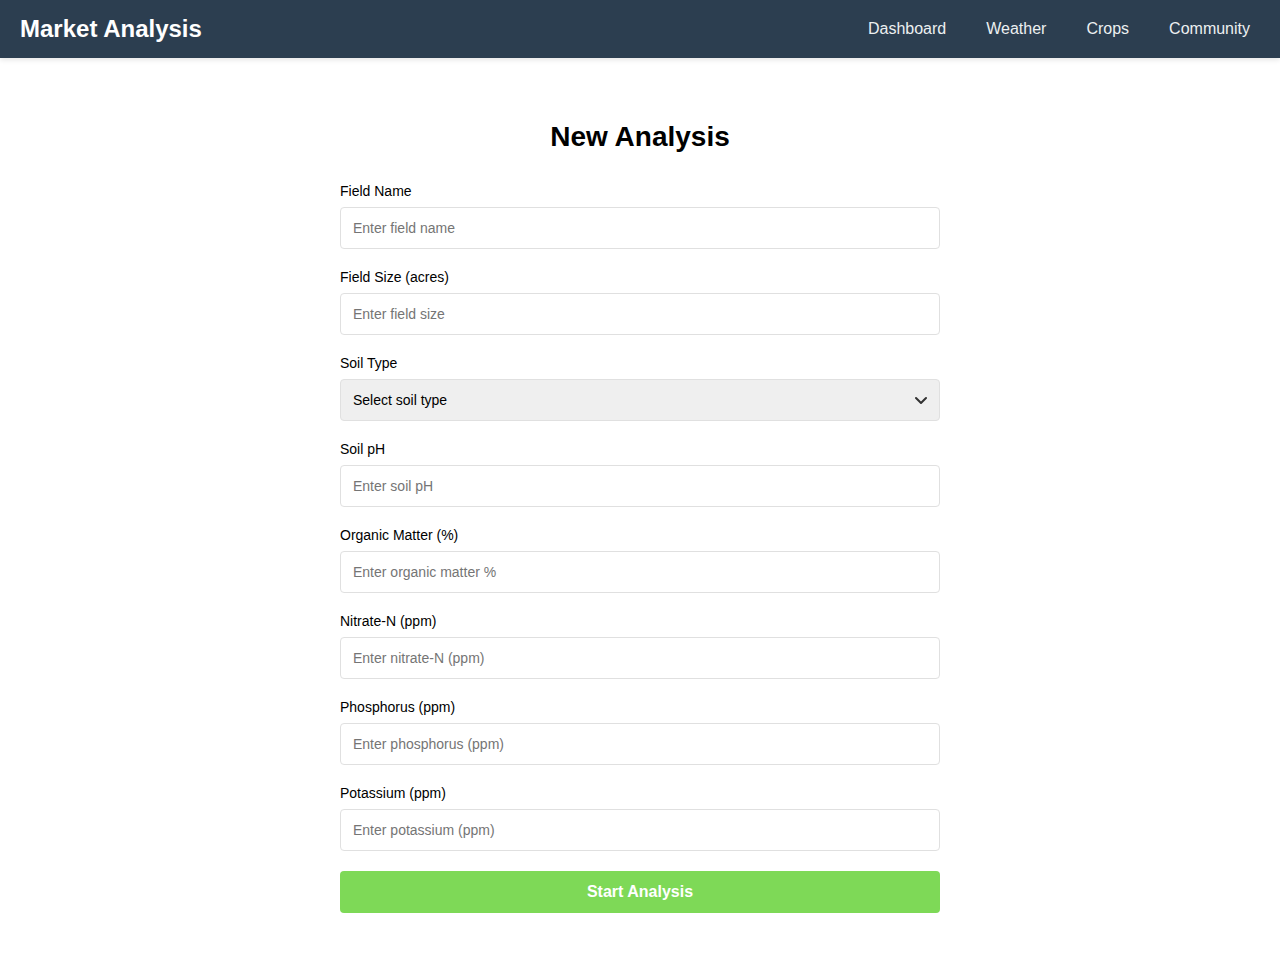
<file: soil_analysis/soil_analysis.html>
<!DOCTYPE html>
<html lang="en">
<head>
    <meta charset="UTF-8">
    <meta name="viewport" content="width=device-width, initial-scale=1.0">
    <title>Soil Analysis - New Analysis</title>
    <link rel="stylesheet" href="soil_analysis.css">
</head>
<body>
    <header>
        <div class="logo">
            <h1>Market Analysis</h1>
        </div>
        <nav>
            <a href="/index.html">Dashboard</a>
            <a href="/weather/weather.html">Weather</a>
            <a href="/crops/crops.html">Crops</a>
            <a href="/community/community.html">Community</a>
        </nav>
    </header>
    <main>
        <h2>New Analysis</h2>
        <form>
            <label for="field-name">Field Name</label>
            <input type="text" id="field-name" name="field-name" placeholder="Enter field name">
            
            <label for="field-size">Field Size (acres)</label>
            <input type="text" id="field-size" name="field-size" placeholder="Enter field size">
            
            <label for="soil-type">Soil Type</label>
            <select id="soil-type" name="soil-type">
                <option value="" disabled selected>Select soil type</option>
                <option value="sandy">Sandy</option>
                <option value="clay">Clay</option>
                <option value="silt">Silt</option>
                <option value="peat">Peat</option>
                <option value="loam">Loam</option>
            </select>
            
            <label for="soil-ph">Soil pH</label>
            <input type="text" id="soil-ph" name="soil-ph" placeholder="Enter soil pH">
            
            <label for="organic-matter">Organic Matter (%)</label>
            <input type="text" id="organic-matter" name="organic-matter" placeholder="Enter organic matter %">
            
            <label for="nitrate-n">Nitrate-N (ppm)</label>
            <input type="text" id="nitrate-n" name="nitrate-n" placeholder="Enter nitrate-N (ppm)">
            
            <label for="phosphorus">Phosphorus (ppm)</label>
            <input type="text" id="phosphorus" name="phosphorus" placeholder="Enter phosphorus (ppm)">
            
            <label for="potassium">Potassium (ppm)</label>
            <input type="text" id="potassium" name="potassium" placeholder="Enter potassium (ppm)">
            
            <button type="submit" class="submit-btn">Start Analysis</button>
        </form>
    </main>
</body>
</html>
</file>
<file: soil_analysis/soil_analysis.css>
body {
    font-family: Arial, sans-serif;
    background-color: #ffffff;
    margin: 0;
    padding: 0;
}

header {
    background-color: #2c3e50;
    color: #ecf0f1;
    padding: 15px 20px;
    display: flex;
    justify-content: space-between;
    align-items: center;
    box-shadow: 0 2px 5px rgba(0,0,0,0.1);
}

.logo h1 {
    margin: 0;
    font-size: 24px;
    font-weight: 700;
    color: #fff;
}

nav {
    display: flex;
    gap: 20px;
}

nav a {
    color: #ecf0f1;
    text-decoration: none;
    font-size: 16px;
    font-weight: 500;
    padding: 5px 10px;
    border-radius: 5px;
    transition: background-color 0.3s ease;
}

nav a:hover {
    background-color: #34495e;
}

main {
    padding: 40px 20px;
    max-width: 600px;
    margin: 0 auto;
}

h2 {
    font-size: 28px;
    margin-bottom: 30px;
    text-align: center;
}

form {
    display: flex;
    flex-direction: column;
}

form label {
    margin-bottom: 8px;
    font-weight: 500;
    font-size: 14px;
}

form input, form select {
    padding: 12px;
    margin-bottom: 20px;
    border: 1px solid #e0e0e0;
    border-radius: 4px;
    font-size: 14px;
}

form select {
    appearance: none;
    background-image: url("data:image/svg+xml,%3Csvg xmlns='http://www.w3.org/2000/svg' width='12' height='12' viewBox='0 0 12 12'%3E%3Cpath fill='%23333' d='M10.293 3.293L6 7.586 1.707 3.293A1 1 0 00.293 4.707l5 5a1 1 0 001.414 0l5-5a1 1 0 10-1.414-1.414z'/%3E%3C/svg%3E");
    background-repeat: no-repeat;
    background-position: right 12px center;
}

.submit-btn {
    padding: 12px;
    background-color: #7ed957;
    border: none;
    border-radius: 4px;
    color: #fff;
    font-size: 16px;
    cursor: pointer;
    font-weight: bold;
}

.submit-btn:hover {
    background-color: #6cc046;
}
</file>
